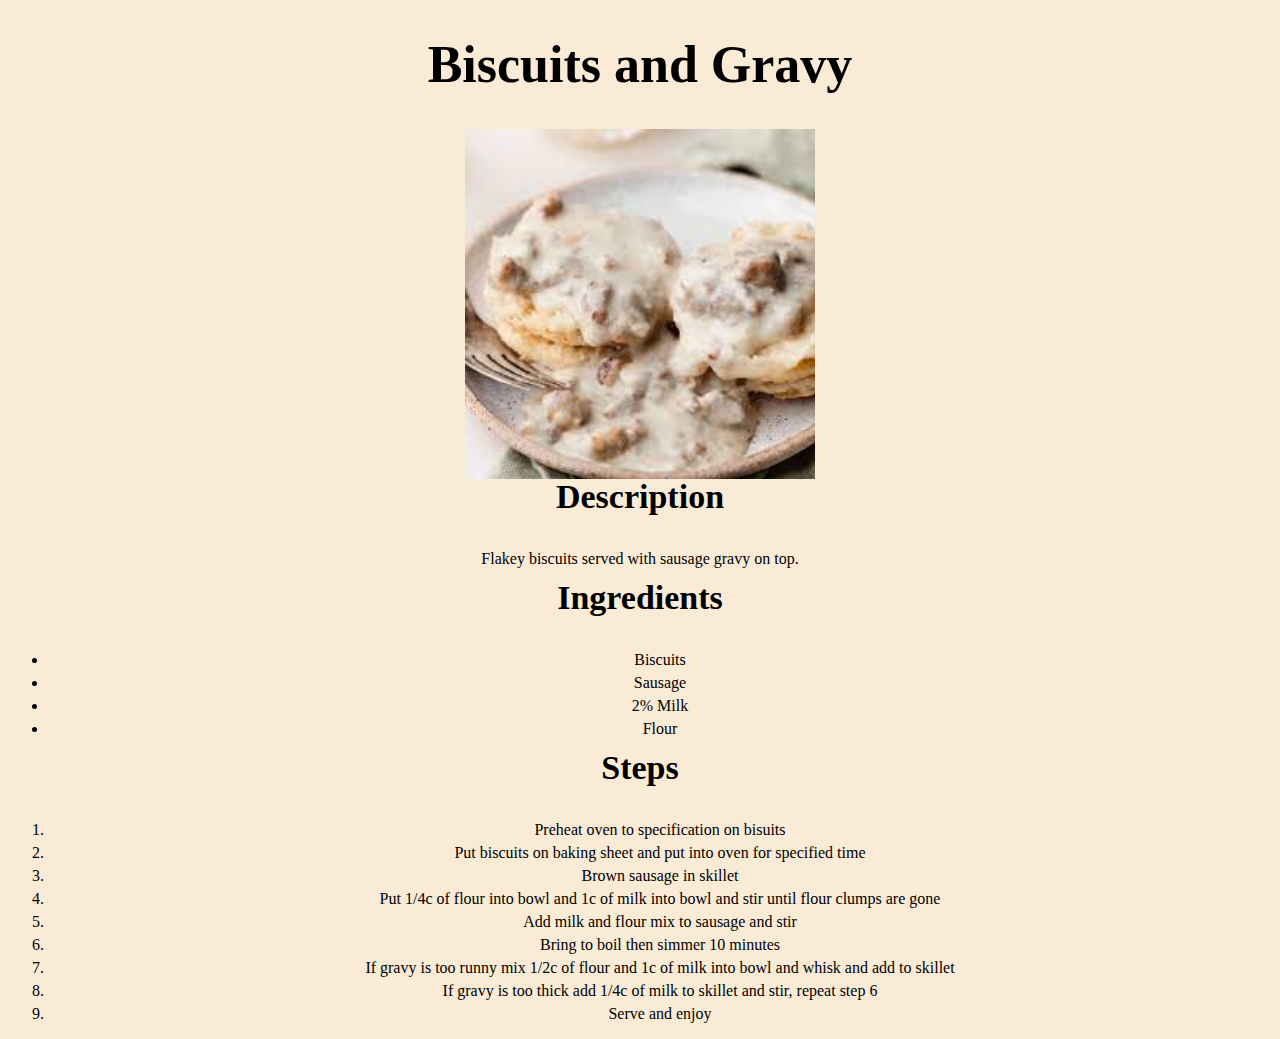
<file: recipes/biscuitsandgravy.html>
<!DOCTYPE html>
<html>
    <head>
        <meta charset="utf-8">
        <title>Biscuits and Gravy</title>
        <link rel="stylesheet" href="gravystyle.css">
    </head>
    <body>
        <h1>Biscuits and Gravy</h1>
        <img src="[data-uri]" alt="biscuits and gravy">
        <h3 id="deschead">Description</h3>
        <p>Flakey biscuits served with sausage gravy on top.</p>
        <h3 id="ingrhead">Ingredients</h3>
        <ul>
            <li>Biscuits</li>
            <li>Sausage</li>
            <li>2% Milk</li>
            <li>Flour</li>
        </ul>
        <h3 id="stephead">Steps</h3>
        <ol>
            <li>Preheat oven to specification on bisuits</li>
            <li>Put biscuits on baking sheet and put into oven for specified time</li>
            <li>Brown sausage in skillet</li>
            <li>Put 1/4c of flour into bowl and 1c of milk into bowl and stir until flour clumps are gone</li>
            <li>Add milk and flour mix to sausage and stir</li>
            <li>Bring to boil then simmer 10 minutes</li>
            <li>If gravy is too runny mix 1/2c of flour and 1c of milk into bowl and whisk and add to skillet</li>
            <li>If gravy is too thick add 1/4c of milk to skillet and stir, repeat step 6</li>
            <li>Serve and enjoy</li>
        </ol>
    </body>
</html>
</file>
<file: recipes/gravystyle.css>
body {
    text-align: center;
    background-color: antiquewhite;
}

h1 {
    font-size: 52px;
}

img {
    width: 350px;
    height: auto;
}

h3 {
    font-size: 34px;
    margin-top: -5px;
}

li {
    margin-bottom: 5px;
}
</file>
